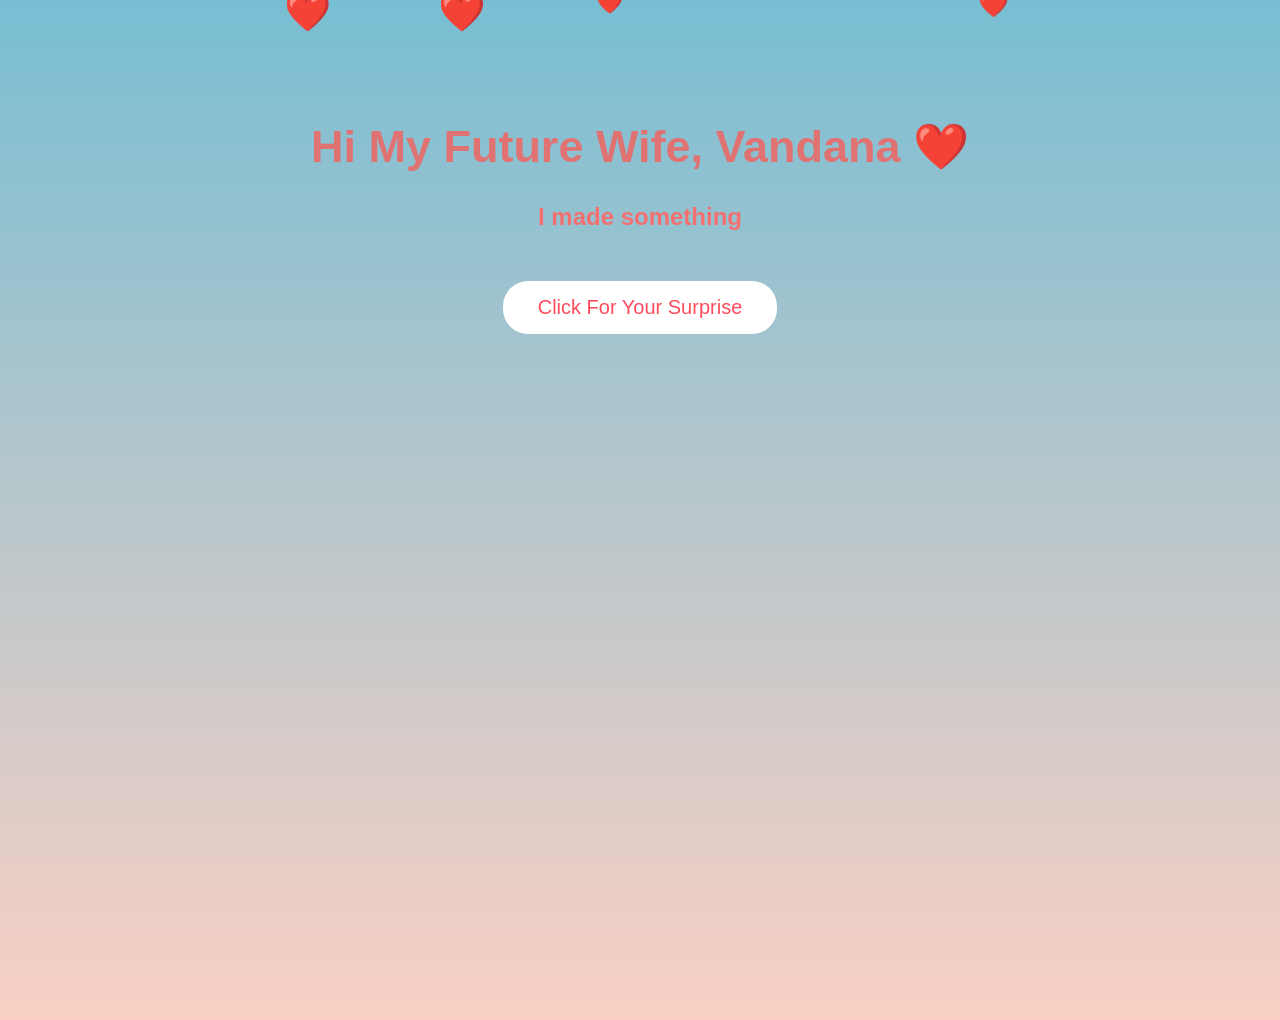
<file: index.html>
<!DOCTYPE html>
<html>
<head>
<title>For My Partner ❤️</title>
<link rel="stylesheet" href="style.css">
</head>

<body>

 <audio id="bgMusic" loop>
  <source src="romantic.mp3" type="audio/mpeg">
</audio>

<script>
window.onload = function () {
  const music = document.getElementById("bgMusic");
  music.volume = 0.4;

  const playPromise = music.play();

  if (playPromise !== undefined) {
    playPromise.catch(() => {
      document.body.addEventListener("click", function () {
        music.play();
      }, { once: true });
    });
  }
};
</script>
    

<div class="container">

<h1>Hi My Future Wife, Vandana ❤️</h1>
<h2 id="typing"></h2>

<button onclick="startSurprise()">Click For Your Surprise</button>

</div>

<script src="script.js"></script>

</body>
</html>
</file>
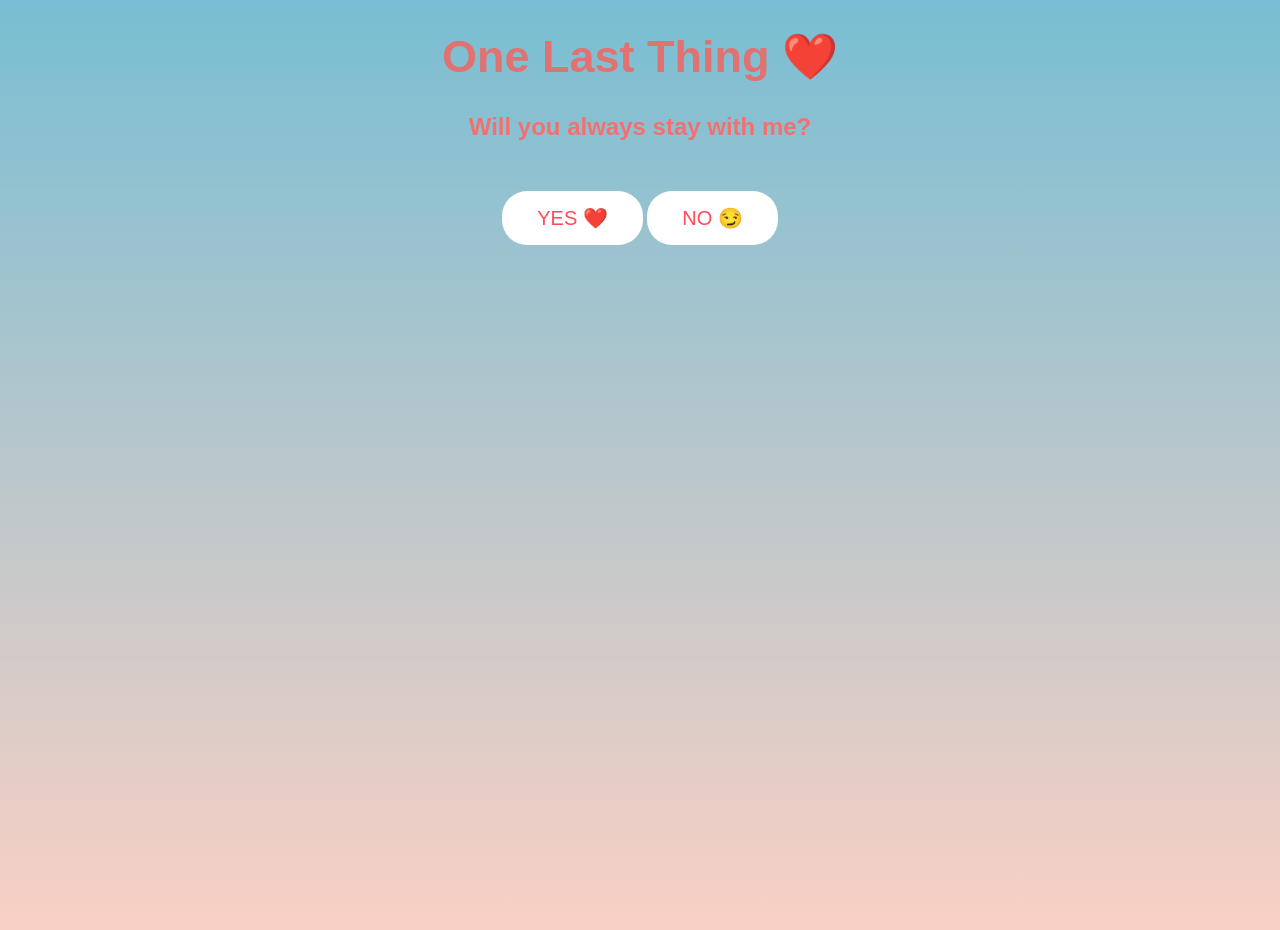
<file: final.html>
<!DOCTYPE html>
<html>
<head>
<title>Final Surprise</title>
<link rel="stylesheet" href="style.css">
</head>

<body>
    <audio id="bgMusic" loop>
  <source src="romantic.mp3" type="audio/mpeg">
</audio>

<script>
window.onload = function () {
  const music = document.getElementById("bgMusic");
  music.volume = 0.4;

  const playPromise = music.play();

  if (playPromise !== undefined) {
    playPromise.catch(() => {
      document.body.addEventListener("click", function () {
        music.play();
      }, { once: true });
    });
  }
};
</script>


<h1>One Last Thing ❤️</h1>

<h2>Will you always stay with me?</h2>

<button onclick="yes()">YES ❤️</button>
<button onclick="move()">NO 😏</button>

<script>

function yes(){
alert("You are the most beautiful part of my life. I promise to always stay with you ❤️ \n\nForever Yours,\nVedprakash");
}

function move(){
alert("Jaao Mujhe Baat Nahi Karni 😏😏😏😏😏");


}

</script>

</body>
</html>
</file>
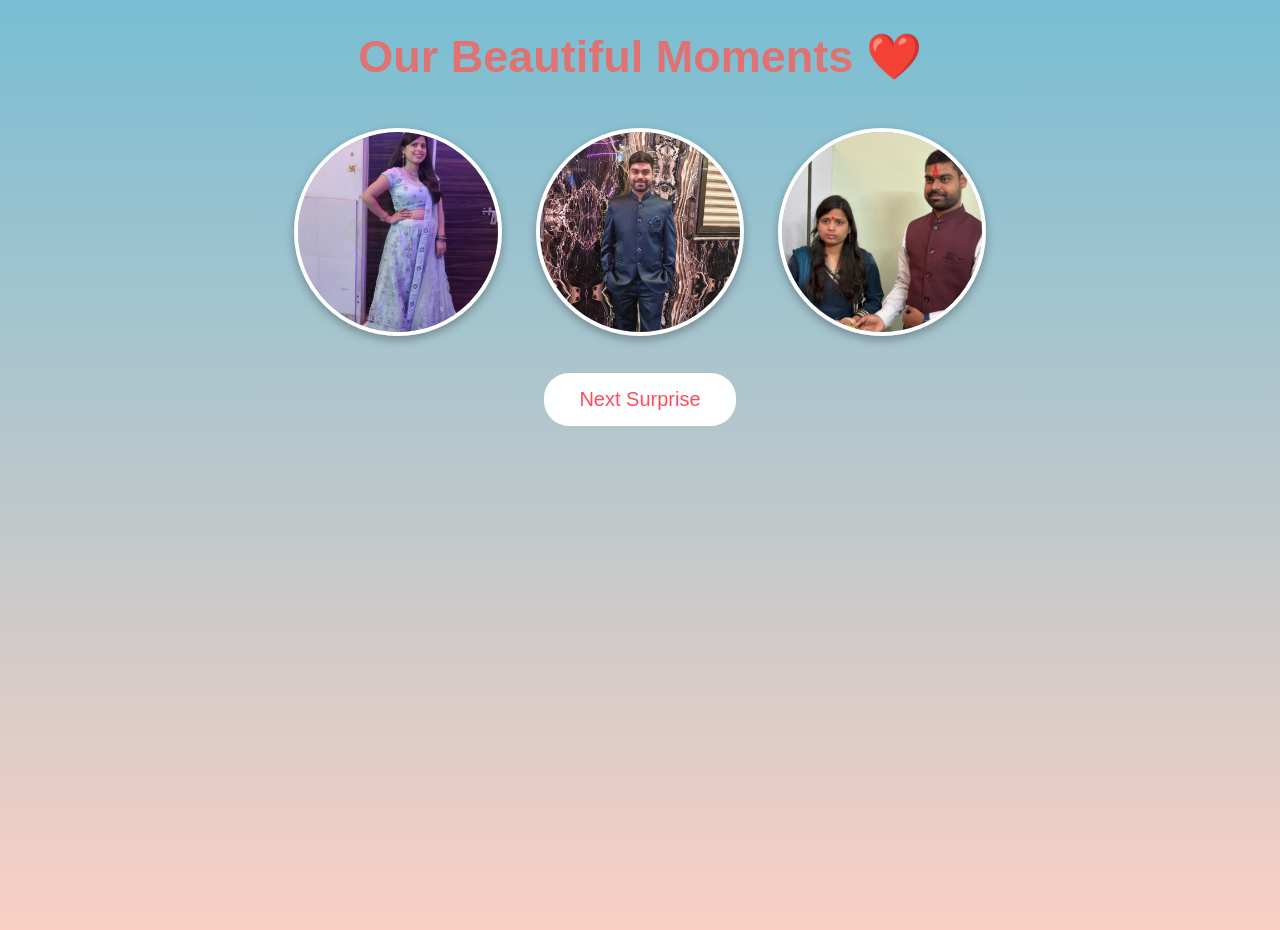
<file: gallery.html>
<!DOCTYPE html>
<html>
<head>
<title>Our Memories</title>
<link rel="stylesheet" href="style.css">
</head>

<body>
<audio id="bgMusic" loop>
  <source src="romantic.mp3" type="audio/mpeg">
</audio>

<script>
window.onload = function () {
  const music = document.getElementById("bgMusic");
  music.volume = 0.4;

  const playPromise = music.play();

  if (playPromise !== undefined) {
    playPromise.catch(() => {
      document.body.addEventListener("click", function () {
        music.play();
      }, { once: true });
    });
  }
};
</script>


<h1>Our Beautiful Moments ❤️</h1>

<div class="gallery">

<img src="photos/photo1.jpeg">
<img src="photos/photo2.jpeg">
<img src="photos/photo3.jpeg">

</div>

<br>

<button onclick="next()">Next Surprise</button>

<script>

function next(){
window.location.href="letter.html";
}

</script>

</body>
</html>
</file>
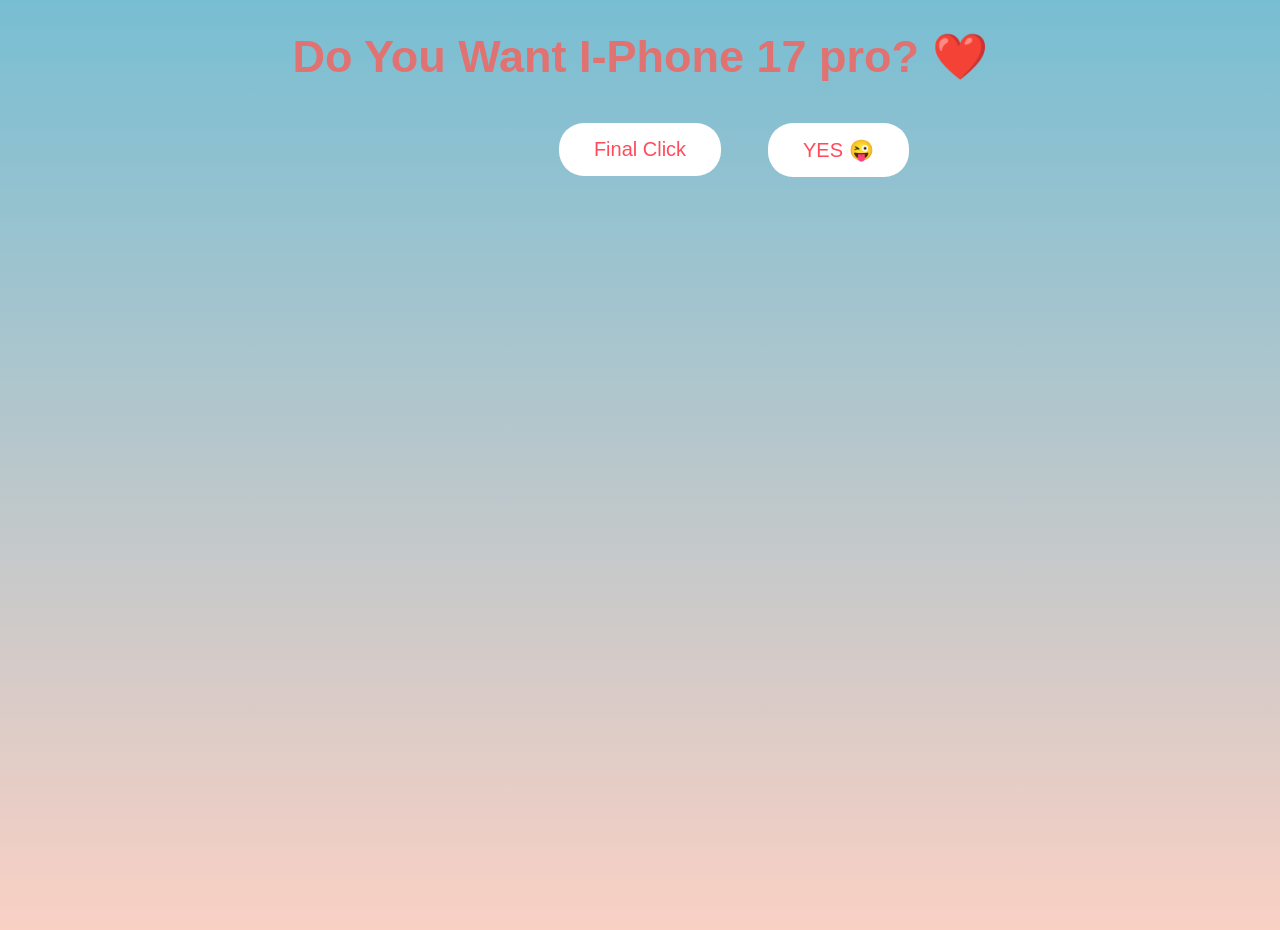
<file: gift.html>
<!DOCTYPE html>
<html>
<head>
<title>Gift Surprise ❤️</title>
<link rel="stylesheet" href="style.css">
<style>
#yesBtn{
position:absolute;
    left:60%;
  top:0;
}
</style>
</head>

<body>
    <audio id="bgMusic" loop>
  <source src="romantic.mp3" type="audio/mpeg">
</audio>

<script>
window.onload = function () {
  const music = document.getElementById("bgMusic");
  music.volume = 0.4;

  const playPromise = music.play();

  if (playPromise !== undefined) {
    playPromise.catch(() => {
      document.body.addEventListener("click", function () {
        music.play();
      }, { once: true });
    });
  }
};
</script>


<h1>Do You Want I-Phone 17 pro? ❤️</h1>

<div class="button-container">
<button id="yesBtn" onclick="moveButton()">YES 😜</button>
<button onclick="final()">Final Click</button>
</div>

<script>



function moveButton(){

let button = document.getElementById("yesBtn");

let x = Math.random() * (window.innerWidth - 100);
let y = Math.random() * (window.innerHeight - 50);

button.style.left = x + "px";
button.style.top = y + "px";

}
function final(){
window.location.href="final.html";
}

</script>

</body>
</html>
</file>
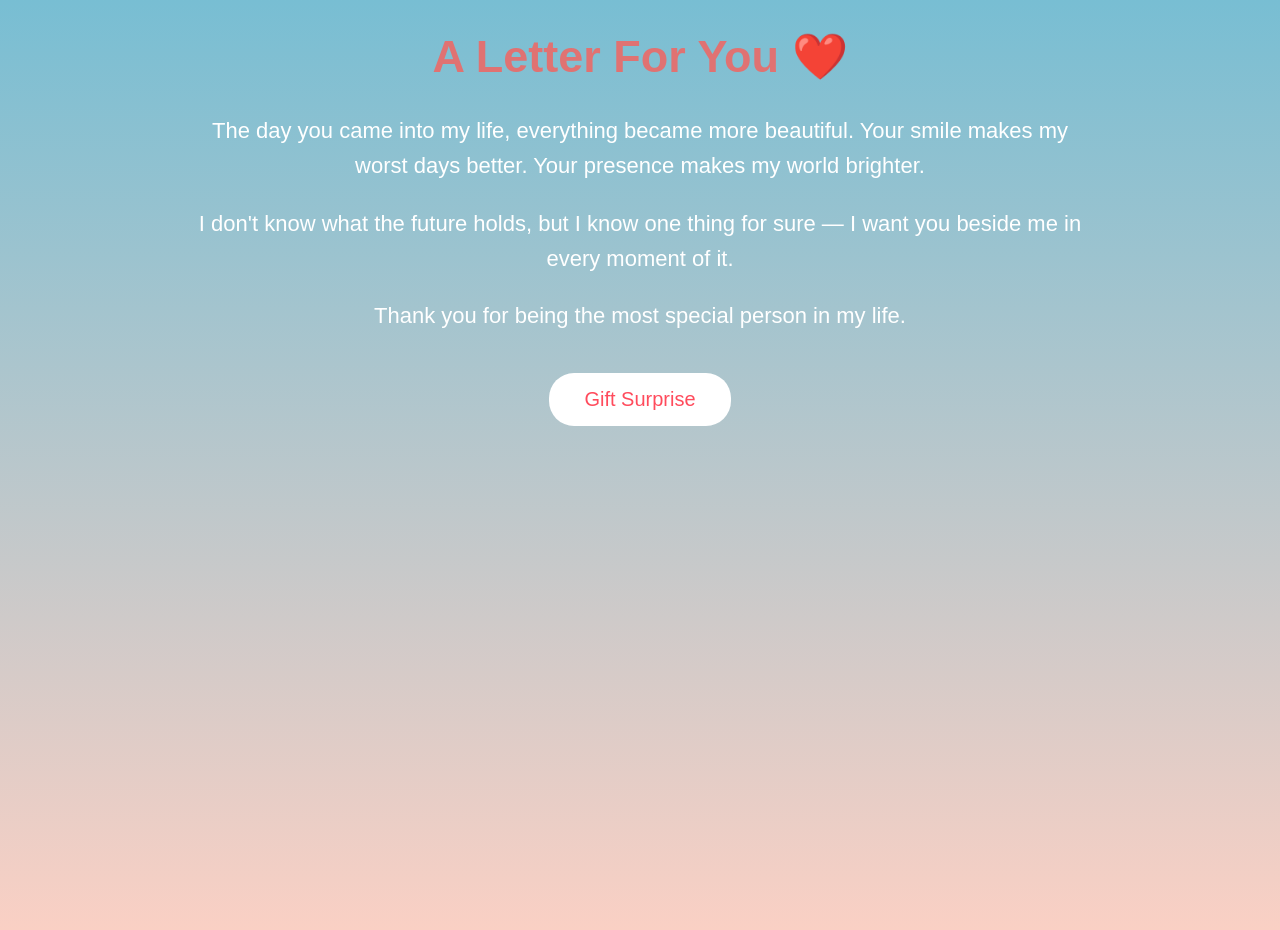
<file: letter.html>
<!DOCTYPE html>
<html>
<head>
<title>Love Letter</title>
<link rel="stylesheet" href="style.css">
</head>

<body>
    <audio id="bgMusic" loop>
  <source src="romantic.mp3" type="audio/mpeg">
</audio>

<script>
window.onload = function () {
  const music = document.getElementById("bgMusic");
  music.volume = 0.4;

  const playPromise = music.play();

  if (playPromise !== undefined) {
    playPromise.catch(() => {
      document.body.addEventListener("click", function () {
        music.play();
      }, { once: true });
    });
  }
};
</script>


<h1>A Letter For You ❤️</h1>

<div class="message">

<p>
The day you came into my life, everything became more beautiful.
Your smile makes my worst days better.
Your presence makes my world brighter.
</p>

<p>
I don't know what the future holds,
but I know one thing for sure —
I want you beside me in every moment of it.
</p>

<p>
Thank you for being the most special person in my life.
</p>

</div>

<br>

<button onclick="final()">Gift Surprise</button>

<script>

function final(){
window.location.href="gift.html";
}

</script>

</body>
</html>
</file>
<file: style.css>
body{
margin:0;
padding:0;
font-family:Arial;
background:linear-gradient(to bottom,#78bed3,#fad0c4);
text-align:center;
height:100vh;
overflow:hidden;
}

.container{
margin-top:120px;
}

h1{
font-size:45px;
color:rgb(224, 114, 114);
}

h2{
color:rgb(244, 112, 112);
margin-bottom:50px;
}

button{
padding:15px 35px;
font-size:20px;
border:none;
border-radius:25px;
background:white;
color:#ff4b5c;
cursor:pointer;
transition:0.3s;
}

button:hover{
background:#ff4b5c;
color:white;
}

.heart{
position:fixed;
top:-10px;
color:red;
animation:fall 5s linear infinite;
}

@keyframes fall{
0%{transform:translateY(0)}
100%{transform:translateY(100vh)}
}

.gallery img{
width:200px;
height:200px;
object-fit:cover;
border-radius:50%;
margin:15px;
border:4px solid white;
box-shadow:0 4px 10px rgba(0,0,0,0.3);
}

.message{
width:70%;
margin:auto;
font-size:22px;
color:white;
line-height:1.6;
}

.gift-container{
margin-top:60px;
}

#giftBox{
width:200px;
cursor:pointer;
transition:0.3s;
}

#giftBox:hover{
transform:scale(1.1);
}
.button-container{
  margin-top:40px;
  display:flex;
  justify-content:center;
  gap:40px;
  position:relative;
}


#giftMessage{
margin-top:20px;
color:white;
font-size:24px;
}
</file>
